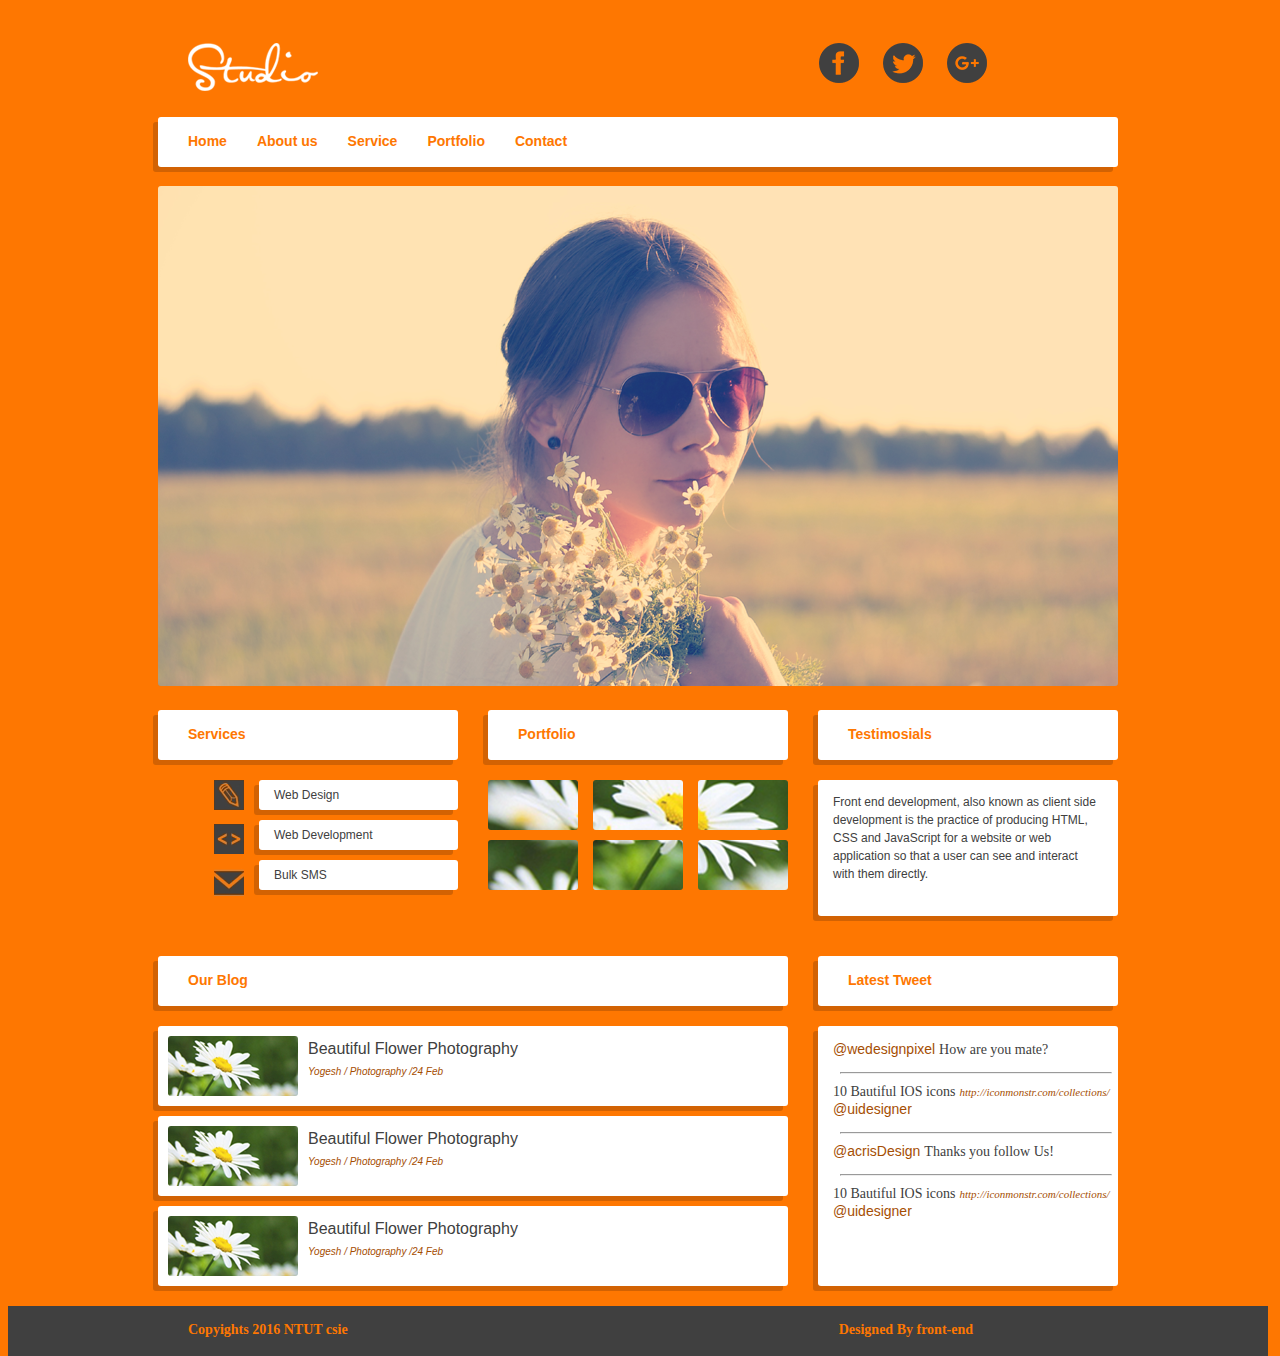
<file: HW2/index.html>
<!DOCTYPE html>
<html lang='en'>
<head>
  <meta charset='UTF-8'>
  <link rel='stylesheet' href='css/css.css' charset='utf-8'>
  <title>HTML HW2</title>
</head>
<body>

  <div class = 'main-area'>
    <div class='header'>
      <img src='assets/logo.png' class='logo'/>
      <div class='button'>
        <img src='assets/btn_facebook.png' class='icon' />
        <img src='assets/btn_twitter.png' class='icon'/>
        <img src='assets/btn_google_plus.png' class='icon'/>
      </div><!--button -->
    </div><!--header-->

    <div class='clear'></div>
    <div class='nav'>
      <ul class='navbar'>
        <li class='Content'>Home</li>
        <li class = 'Content'>About us</li>
        <li class = 'Content'>Service</li>
        <li class = 'Content'>Portfolio</li>
        <li class = 'Content'>Contact</li>
      </ul>
    </div><!--nav-->

    <div class = 'SliderBox'>
      <img src='assets/bg_sliderbox.png' class='SliderImage'>
    </div> <!-- SliderBox -->

    <div class ='ContentBlock1'>

      <div class ='TitleBlock'>
        <p class = 'Content'>Services</p>
      </div><!--Title Block-->
      <div class ='TitleBlock'>
        <p class = 'Content'>Portfolio</p>
      </div><!--Title Block-->
      <div class ='TitleBlock' id='Testimosials'>
        <p class = 'Content'>Testimosials</p>
      </div>    <!--Title Block-->

      <div class='IconBlock'>
        <img src='assets/ic_services_webdesign.png' class='ContentIcon' />
        <img src='assets/ic_services_webdevelopment.png' class='ContentIcon' />
        <img src='assets/ic_services_bulksms.png' class='ContentIcon' />
      </div> <!-- IconBlock -->

      <div class='IconTitleBlock'>
        <div class='IconTitle'>
          <p>Web Design</p>
        </div><!-- IconTitle -->
        <div class='IconTitle'>
          <p>Web Development</p>
        </div><!-- IconTitle -->
        <div class='IconTitle' id='BulkSMS'>
          <p>Bulk SMS</p>
        </div> <!-- IconTitle -->
      </div><!-- IconTitleBlock -->

      <div class='GalleryBlock'>
        <div class='DevideBlock1'>
          <img src='assets\bg_portfolio_galleryboxes_1.png' />
          <img src='assets\bg_portfolio_galleryboxes_2.png' />
          <img src='assets\bg_portfolio_galleryboxes_3.png' id='box3'/>
        </div> <!--DevideBlock1 -->
        <div class='DevideBlock2'>
          <img src='assets\bg_portfolio_galleryboxes_4.png' />
          <img src='assets\bg_portfolio_galleryboxes_5.png' />
          <img src='assets\bg_portfolio_galleryboxes_6.png' id='box6'/>
        </div> <!--DevideBlock2 -->
      </div><!--GalleryBlock-->

      <div class='TestimosialsBlock'>
        <div class='TestimosialsContent'>
          <p class='TestimosialsGraph'>Front end development, also known as client side development is the practice of producing HTML, CSS and JavaScript for a website or web application so that a user can see and interact with them directly.
          </p>
        </div><!-- TestimosialsContent-->
      </div><!-- TestimosialsBlock-->
    </div> <!-- ContentBlock1 -->

    <div class='ContentBlock2'>
      <div class='BlogBlock'>
        <div class='TitleBlock' id='Blog'>
          <p class='Content'>Our Blog</p>
        </div><!--TitleBlock-->
        <div class=BlogContent>
          <img src='assets\bg_ourblog_thumbnail.png' class='BlogImage'>
          <p class='BlogTitle'>Beautiful Flower Photography</p>
          <p class='BlogDate'>Yogesh / Photography /24 Feb</p>
        </div><!--BlogContent-->
        <div class=BlogContent>
          <img src='assets\bg_ourblog_thumbnail.png' class='BlogImage'>
          <p class='BlogTitle'>Beautiful Flower Photography</p>
          <p class='BlogDate'>Yogesh / Photography /24 Feb</p>
        </div><!--BlogContent-->
        <div class=BlogContent id='Blog3'>
          <img src='assets\bg_ourblog_thumbnail.png' class='BlogImage'>
          <p class='BlogTitle'>Beautiful Flower Photography</p>
          <p class='BlogDate'>Yogesh / Photography /24 Feb</p>
        </div><!--BlogContent-->
      </div><!-- BlogBlock-->

      <div class='TweetBlock'>
        <div class='TitleBlock'>
          <p class='Content'>Latest Tweet</p>
        </div><!-- TitleBlock-->
        <div class='MessageBlock'>
          <div class='MessageContent'>
            <span class='MessageLeaver'>@wedesignpixel </span>
            <span class='message'>How are you mate?</span>

            <hr>
            <span class='message1'>10 Bautiful IOS icons</span>

            <span class='link'>http://iconmonstr.com/collections/</span>
            <span class='MessageLeaver1'>@uidesigner</span>
            <hr>
            <span class='MessageLeaver'>@acrisDesign</span>
            <span class='message'>Thanks you follow Us!</span>
            <hr>
            <span class='message1'>10 Bautiful IOS icons</span>

            <span class='link'>http://iconmonstr.com/collections/</span>
            <span class='MessageLeaver1'>@uidesigner</span>
          </div><!-- MessageContent-->
        </div><!-- MessageBlock-->
      </div><!-- TweetBlock-->
    </div><!-- ContentBlock2-->

  </div><!-- main-area -->
  <div class='footer'>
    <p class='copy'>Copyights 2016 NTUT csie</p>
    <p class='design'>Designed By front-end</p>
  </div>

</body>
</html>
</file>
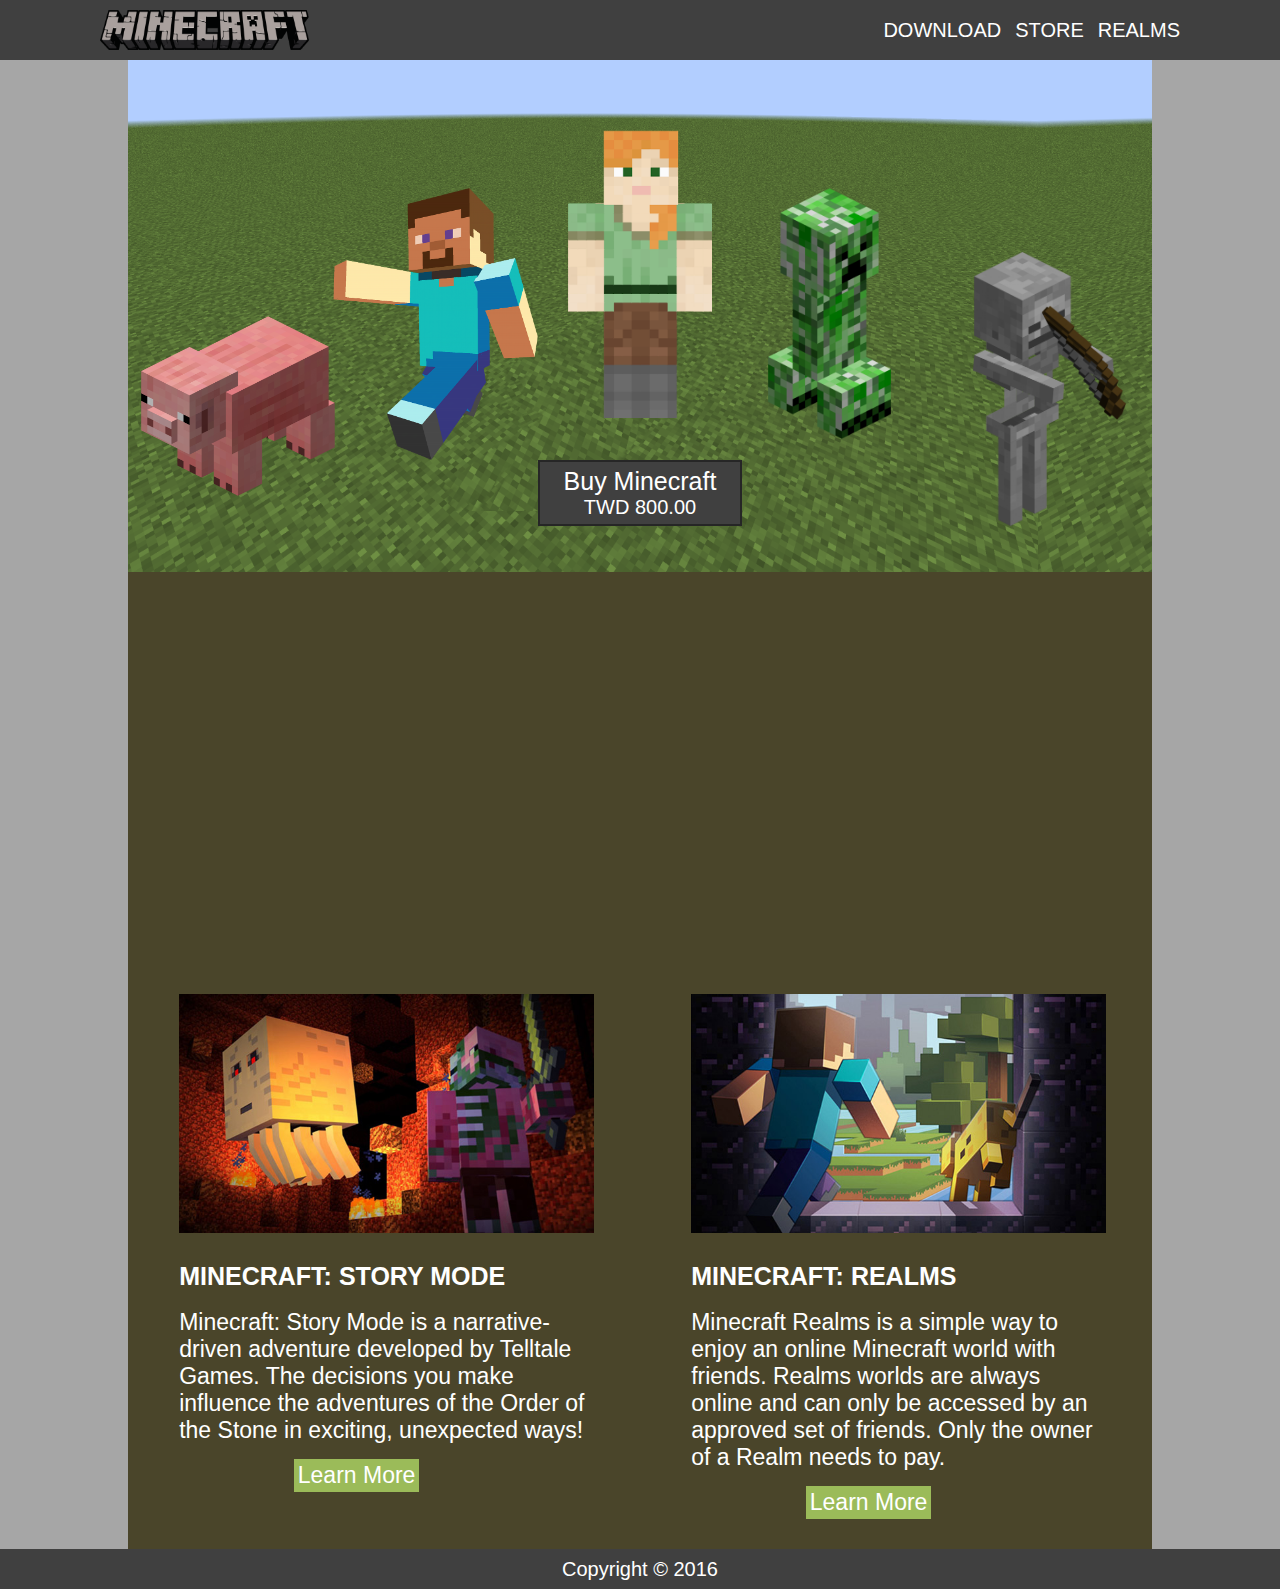
<file: week13HW/web/index.html>
<!DOCTYPE html>
<html lang="en">

<head>
    <meta charset="UTF-8">
    <meta name="viewport" content="width=device-width; initial-scale=1 user-scalable=0">
    <link rel="stylesheet" href="css/style.css" />
    <title>Minecraft</title>
</head>

<body>
    <header>
        <a href="#"><img src="assets/menu.png" class="img-menu" /></a>
        <a href="index.html"><img src="assets/logo.png" class="img-logo" /></a>
        <div class="clear bigHidden"></div>
        <ul class="nav smallHidden">
            <li><a class="nav" href="#">DOWNLOAD</a></li>
            <li><a class="nav" href="#">STORE</a></li>
            <li><a class="nav" href="#">REALMS</a></li>
        </ul>
        <div class="clear"></div>
    </header>
    <div class="container">
        <div class="background">
            <div class="pic smallHidden"><img src="assets/pig.png" class="img-pig"></div>
            <div class="pic smallHidden"><img src="assets/steve.png" class="img-steve smallHidden"></div>
            <div class="pic"><img src="assets/alex.png" class="img-alex">
                <a href="#" class="smallHidden">
                    <div class="div-buy"><span class="buy-bigSize">Buy Minecraft</span>
                        <br><span class="buy-smallSize">TWD 800.00</span>
                    </div>
                </a>
            </div>
            <a href="#" class="bigHidden">
                <div class="div-buy"><span class="buy-bigSize">Buy Minecraft</span>
                    <br><span class="buy-smallSize">TWD 800.00</span>
                </div>
            </a>
            <div class="pic smallHidden">
                <img src="assets/creeper.png" class="img-creeper">
            </div>
            <div class="pic smallHidden">
                <img src="assets/skeleton.png" class="img-skeleton">
            </div>
        </div>
        <div class="clear"></div>
        <div class="div-video">
            <iframe class="video" src="https://www.youtube.com/embed/MmB9b5njVbA" frameborder="0" allowfullscreen></iframe>
        </div>
        <div class="div-bigBlock">
            <div class="div-smallBlock">
                <img src="assets/story.jpg" class="img-mode" />
                <div class="modeTitle">MINECRAFT: STORY MODE</div>
                <br>
                <div class="modeContent">Minecraft: Story Mode is a narrative-driven adventure developed by Telltale Games. The decisions you make influence the adventures of the Order of the Stone in exciting, unexpected ways!</div>
                <div class="buyButtonBack">
                    <div class="buyButton">Learn More</div>
                </div>
            </div>
            <div class="div-smallBlock">
                <img src="assets/realms.jpg" class="img-mode" />
                <div class="modeTitle">MINECRAFT: REALMS</div>
                <br>
                <div class="modeContent">Minecraft Realms is a simple way to enjoy an online Minecraft world with friends. Realms worlds are always online and can only be accessed by an approved set of friends. Only the owner of a Realm needs to pay.</div>
                <div class="buyButtonBack">
                    <div class="buyButton">Learn More</div>
                </div>
            </div>
            <div class="clear"></div>
        </div>
    </div>
    <footer>
        <div class="footer">
            <div class="div-copright">
                <span class="copyright">Copyright © 2016</span>
            </div>
        </div>
    </footer>
</body>

</html>
</file>
<file: HW2/css/css.css>
body
{
  width: 1260px;
  height: 1340px;
  background-color:#fe7701;
}

.main-area
{
  padding-left: 150px;
  padding-right: 150px;
}

.header
{
  width: 960px;
  padding-left: 25px;
  padding-top: 30px;
  box-sizing: border-box;
}

.logo
{
  float: left;
  margin-bottom: 18px;
  width: 140px;
}

.button
{
  margin-left: 621px;
  margin-bottom: 25px;
}

.icon
{
  width: 50px;
  height: 50px;
  margin-left: 10px;
}
.claer{
  claer:both;
}
.nav{
  margin-top: 25px;
  width: 960px;
  height:50px;
  background-color: white;
  box-shadow: -5px 5px rgba(165,77,5,0.5);
  border-radius: 3px;
}
.navbar{
  padding-left: 0px;
}
.Content{
  display: inline-block;
  float: left;
  font-size: 14px;
  font-family: arial;
  font-weight: bold;
  margin-top: 16px;
  margin-bottom: 16px;
  margin-left: 30px;
  color: #fe7701;
}

.SliderBox
{
  margin-top: 19px;
  border-radius: 3px;
}

.SliderImage
{
  width: 960px;
  height: 500px;
  border-radius: 3px;
}

.ContentBlock1
{
  margin-top: 20px;
  margin-bottom: 20px;
  width: 960px;
  height: 206px;
}

.TitleBlock
{
  float: left;
  width: 300px;
  height: 50px;
  background-color: white;
  margin-right: 30px;
  box-shadow: -5px 5px rgba(165,77,5,0.5);
  border-radius: 3px;
}

#Testimosials
{
  margin-right: 0px;
}

.IconBlock
{
  float: left;
  width:40px;
  height:120px;
  margin-top: 15px;
  margin-left: 51px;
  margin-right: 10px;
}

.IconTitleBlock
{
  float: left;
  width: 199px;
  height:110px;
  margin-top: 20px;
  margin-right: 30px;
}

.IconTitle
{
  float: left;
  width:199px;
  height:30px;
  background-color: white;
  margin-bottom: 10px;
  box-shadow: -5px 5px rgba(165,77,5,0.5);
  border-radius: 3px;
}

#BulkSMS
{
  margin-bottom: 0px;
}

.IconTitle p
{
  font-size: 12px;
  font-family: Arial;
  color: #404040;
  margin-left: 15px;
  margin-top: 8px;
  margin-bottom: 8px;
}

.GalleryBlock
{
  float: left;
  width:300px;
  height: 110px;
  margin-top: 20px;
  margin-right: 30px;
  margin-bottom: 46px;
}

.DevideBlock1
{
  width:300px;
  height: 50px;
  margin-bottom: 10px;
}

.GalleryBlock img
{
  float: left;
  width: 90px;
  height: 50px;
  margin-right: 15px;
  border-radius: 3px;
}

#box3
{
  margin-right: 0px;
}

.DevideBlock2
{
  width:300px;
  height: 50px;
}

#box6
{
  margin-right: 0px;
}

.TestimosialsBlock
{
  float: left;
  width: 300px;
  height: 136px;
  margin-top: 20px;
  margin-bottom: 20px;
}

.TestimosialsContent
{
  display: inline-block;
  width: 300px;
  height: 136px;
  background-color: white;
  box-shadow: -5px 5px rgba(165,77,5,0.5);
  border-radius: 3px;
}

.TestimosialsGraph
{
  line-height: 1.5em;
  font-size: 12px;
  font-family: Arial;
  color: #404040;
  margin-top: 13px;
  margin-left: 15px;
  margin-right: 16px;
}

.ContentBlock2
{
  float: left;
  width: 960px;
  height: 330px;
  margin-top: 20px;
  margin-bottom: 20px;
}

.BlogBlock
{
  float: left;
  width: 630px;
  height:330px;
  margin-right: 30px;
}

#Blog
{
  width: 630px;
  margin-bottom: 20px;
}

.BlogContent
{
  display: inline-block;
  width: 630px;
  height: 80px;
  background-color: white;
  box-shadow: -5px 5px rgba(165,77,5,0.5);
  border-radius: 3px;
  margin-bottom: 10px;
}

.BlogImage
{
  float: left;
  margin-top: 10px;
  margin-left: 10px;
  margin-right: 10px;
  border-radius: 3px;
}

.BlogTitle
{
  font-size: 16px;
  font-family: Arial;
  color: #404040;
  margin-top: 14px;
  margin-bottom: 8px;
}

.BlogDate
{
  margin:0;
  font-size: 10px;
  font-family: Arial;
  font-style: italic;
  color: #a54e03;
  margin-bottom: 25px;
}

#Blog3
{
  margin-bottom: 0px;
}

.TweetBlock
{
  float: left;
  width: 300px;
  height:330px;
}

.MessageBlock
{
  float: left;
  width: 300px;
  height: 260px;
  margin-top: 20px;
  background-color: white;
  box-shadow: -5px 5px rgba(165,77,5,0.5);
  border-radius: 3px;
}

.MessageContent
{
  width: 300px;
  height: 260px;
  padding-top: 14px;
  padding-left: 15px;
  box-sizing: border-box;
}

.MessageLeaver
{
  margin:0 auto;
  font-size: 14px;
  font-family: Arial;
  color:#a54e03;
  margin-top: 14px;
}

.MessageLeaver1
{
  margin:0 auto;
  font-size: 14px;
  font-family: Arial;
  color:#a54e03;
}

.message
{
  margin:0 auto;
  font-size: 14px;
  color: #404040;
  margin-top: 14px;
}

.message1
{
  margin:0 auto;
  font-size: 14px;
  color: #404040;
  margin-top: 14px;
  margin-bottom: 11px;
}

.link
{
  margin:0 auto;
  font-size: 11px;
  font-style: italic;
  color:#a54e03;
  margin-top: 11px;
}

hr
{
  width: 270px;
  color:#a54e03;
  margin-top: 14px;
}

.footer
{
  float: left;
  width: 1260px;
  height: 50px;
  background-color: #404040;
}

.copy
{
  float: left;
  font-size: 14px;
  font-weight: bold;
  color: #fe7701;
  margin-top: 16px;
  margin-bottom: 16px;
  margin-left: 180px;
}

.design
{
  float: right;
  font-size: 14px;
  font-weight: bold;
  color: #fe7701;
  margin-top: 16px;
  margin-bottom: 16px;
  margin-right: 295px;
}
</file>
<file: week13HW/web/css/style.css>
body {
    background-color: rgb(166, 166, 166);
    width: 100%;
    margin: 0 auto;
}
header {
    background-color: rgb(64, 64, 64);
    width: 100%;
    height: 60px;
    position: fixed;
}
footer {
    background-color: rgb(64, 64, 64);
    width: 100%;
    height: 40px;
}
ul.nav {
    margin: 0 auto;
    margin-right: 100px;
    float: right;
    line-height: 60px;
}
li {
    display: inline;
}
a.nav {
    text-decoration: none;
    color: white;
    font-size: 20px;
    font-family: Calibri, 微軟正黑體, sans-serif;
    margin-left: 10px;
    border: white solid;
    border-width: 0px 0px 0px;
}
a.nav:hover {
    text-decoration: none;
    font-weight: bold;
    border-color: white;
    border-width: 0px 0px 2px;
}
a {
    text-decoration: none;
}
.video {
    width: 50vw;
    height: 28vw;
    margin-top: 30px;
    margin-bottom: 30px;
}

/* img */

.img-menu {
    float: left;
    display: none;
}
.img-logo {
    float: left;
    width: 209.25px;
    height: 40px;
    line-height: 60px;
    margin-top: 10px;
    margin-bottom: 10px;
    margin-left: 100px;
}
.img-pig {
    width: 95%;
    margin-top: 20vw;
    margin-left: 1vw;
}
.img-steve {
    width: 100%;
    margin-top: 10vw;
}
.img-alex {
    width: 70%;
    margin-top: 5vw;
    margin-left: 15%;
}
.img-creeper {
    width: 60%;
    margin-top: 10vw;
    margin-left: 2vw;
}
.img-skeleton {
    width: 75%;
    margin-top: 15vw;
    margin-left: 2vw;
}
.img-mode {
    width: 90%;
    margin-bottom: 25px;
}

/* div */

.clear {
    clear: both;
}
.bigHidden {
    display: none;
}
.container {
    padding-top: 60px;
    margin-left: 10vw;
    margin-right: 10vw;
    background-color: rgb(74, 69, 42);
    box-sizing: border-box;
}
.background {
    width: 100%;
    height: 40vw;
    background-image: url(../assets/background.png);
    background-size: contain;
}
.div-copright {
    text-align: center;
    height: 100%;
}
.pic {
    float: left;
    width: 20%;
    height: 100%;
}
.div-buy {
    text-align: center;
    margin-top: 3vw;
    width: 100%;
    background-color: rgb(64, 64, 64);
    border: 2px solid rgb(38, 38, 38);
    padding-top: 5px;
    padding-bottom: 5px;
    box-sizing: border-box;
}
.div-buy:hover {
    background-color: rgb(166, 166, 166);
}
.div-video {
    text-align: center;
}
.div-bigBlock {
    width: 100%;
}
.div-smallBlock {
    width: 50%;
    float: left;
    padding-left: 4vw;
    box-sizing: border-box;
}
.modeTitle {
    font-size: 25px;
    font-family: Calibri, 微軟正黑體, sans-serif;
    color: white;
    font-weight: bold;
}
.modeContent {
    font-size: 23px;
    font-family: Calibri, 微軟正黑體, sans-serif;
    color: white;
    width: 90%;
}
.buyButtonBack {
    width: 90%;
    text-align: center;
    padding-left: 9vw;
    margin-top: 15px;
    margin-bottom: 30px;
}
.buyButton {
    color: white;
    width: 30%;
    background-color: rgb(155, 187, 89);
    padding-top: 3px;
    padding-bottom: 3px;
    box-sizing: border-box;
    font-size: 23px;
    font-family: Calibri, 微軟正黑體, sans-serif;
}
.buyButton:hover {
    background-color: rgb(148, 251, 79);
}

/* span */

.copyright {
    color: white;
    font-size: 20px;
    line-height: 40px;
    font-family: Calibri, 微軟正黑體, sans-serif;
}
.buy-bigSize, .buy-smallSize {
    color: white;
    font-size: 25px;
    font-family: Calibri, 微軟正黑體, sans-serif;
}
.buy-smallSize {
    font-size: 20px;
}
@media screen and (max-width: 768px) {
    .buy-bigSize {
        font-size: 17px;
    }
    .buy-smallSize {
        font-size: 15px;
    }
    .modeTitle {
        font-size: 17px;
    }
    .modeContent {
        font-size: 16px;
    }
    .buyButton {
        font-size: 13px;
    }
    .img-logo {
        width: 190px;
        height: 36.4px;
        margin-left: 70px;
    }
    ul.nav {
        margin-right: 70px;
    }
    a.nav {
        font-size: 15px;
    }
}
@media screen and (max-width: 420px) {
    .img-menu {
        display: flex;
        margin-top: 15px;
        margin-left: 20px;
        width: 30px;
        line-height: 60px;
    }
    .smallHidden {
        display: none;
    }
    .pic {
        float: left;
        margin-left: 4vw;
    }
    .img-alex {
        width: 100%;
    }
    .buy-bigSize {
        font-size: 22px;
    }
    .buy-smallSize {
        font-size: 18px;
    }
    .div-buy {
        float: right;
        width: 50%;
        margin-right: 5vw;
        margin-top: 11vw;
    }
    .bigHidden {
        display: block;
    }
    .div-smallBlock {
        width: 100%;
        padding-left: 30px;
    }
    .buyButtonBack{
      padding-left: 50vw;
    }
    .video {
        width: 80vw;
        height: 44vw;
        margin-top: 10px;
        margin-bottom: 30px;
    }
}
</file>
